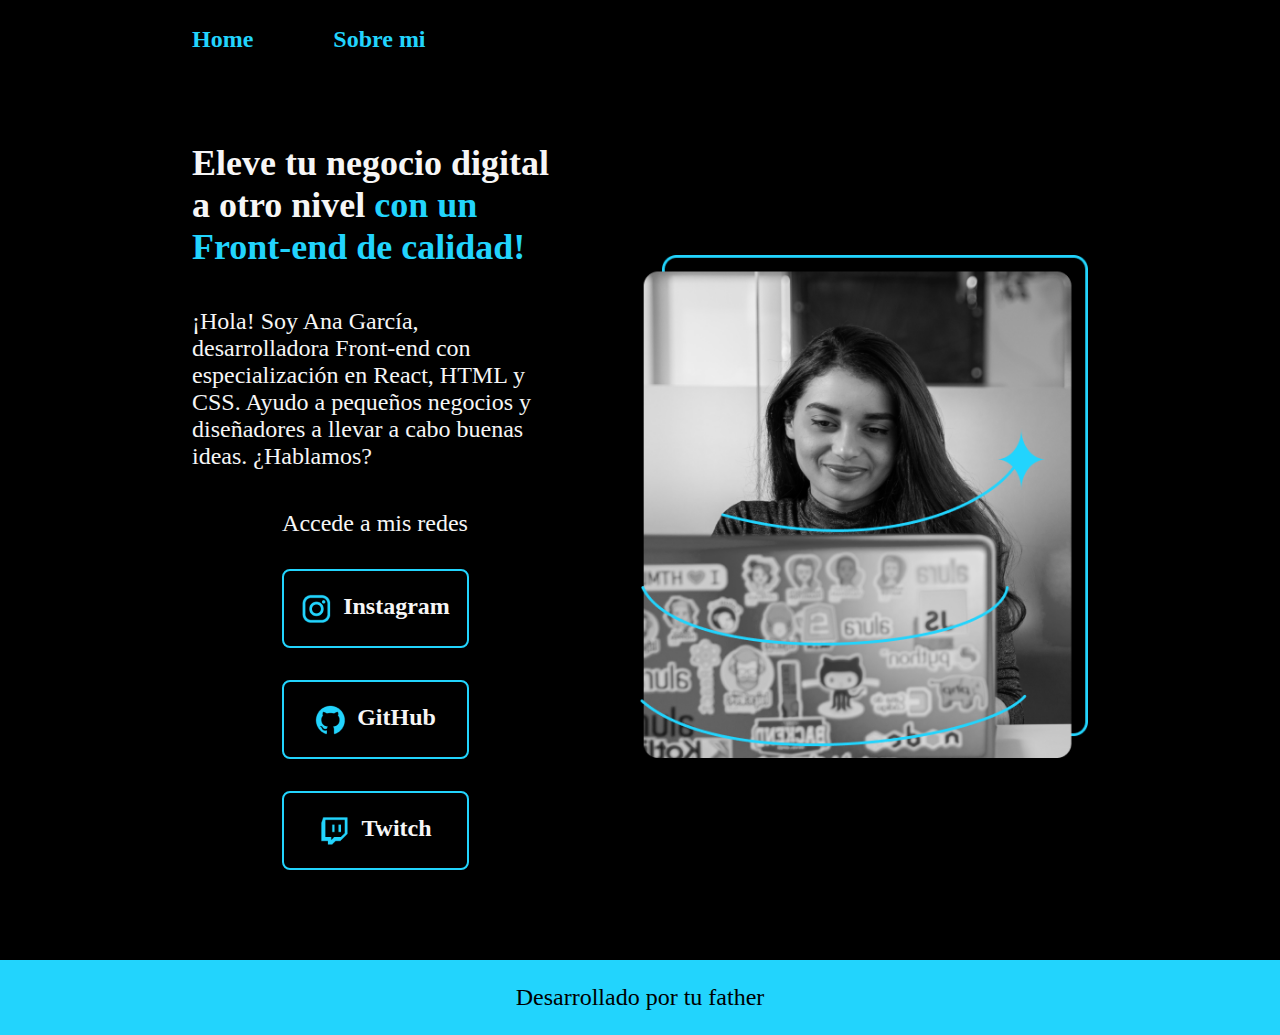
<file: index.html>
<!DOCTYPE html>
<html lang="es-mx">
<head>
    <meta charset="UTF-8"> 
    
    <meta name="viewport" content="width=device-width, initial-scale=1.0">
    <title>Portafolio</title>
    <link rel="stylesheet" href="./style/style.css">

</head>
<body>
    <header class ="header">
        <nav class="header__menu">
            <a class="header__menu__link"href="index.html">Home </a>
            <a class="header__menu__link"href="about.html"> Sobre mi</a>

        </nav>
    </header>
    <main class="presentacion">
        <section class="presentacion__contenido">
            <h1 class="presentacion__contenido__titulo">
                Eleve tu negocio digital a otro nivel 
                <strong class="titulo-destaque">con un Front-end de calidad!
                </strong></h1>
                <p class="presentacion__contenido__texto">¡Hola! Soy Ana García, desarrolladora Front-end con
                    especialización en React, HTML y CSS. Ayudo a pequeños
                    negocios y diseñadores a llevar a cabo buenas ideas.
                    ¿Hablamos?

                </p>
<!-- SOLO HAY UN h1 y un h2, etc  -->
                <div class="presentacion__enlaces">  
                    <h2 class="presentacion_enlaces_subtitulo">Accede a mis redes</h2><!-- Class es para poder distinguir entre una parte qeu movilizar en css y la que no  -->
                    <a class="presentacion__enlaces__link" href="https://instagram.com/">
                    
                        <img src="./assets/instagram.png"><!--para meter una imagen, que esta ya previamente en una carpeta 
                        se pone ./carpeta y se completa solo -->
                    Instagram</a>
                    <!-- ALT ES PARA PONER COMENTARIO A LA IMAGEN NO CARGADA  -->    
                    <a  class="presentacion__enlaces__link" href="https://github.com/">
                    <img src="./assets/github.png">
                    GitHub</a>
                    
                    <a class="presentacion__enlaces__link"href="https://www.twitch.tv/"> <img src="./assets/twitch.png">Twitch</a>

                </div>

            </section>
            <img class="presentacion__imagen"src="Imagem.png" alt="Foto de Ana García desarrolando un proyecto">
    </main>
    <footer class="footer">
        <p>Desarrollado por tu father</p>
    </footer>
</body>
</html>
</file>
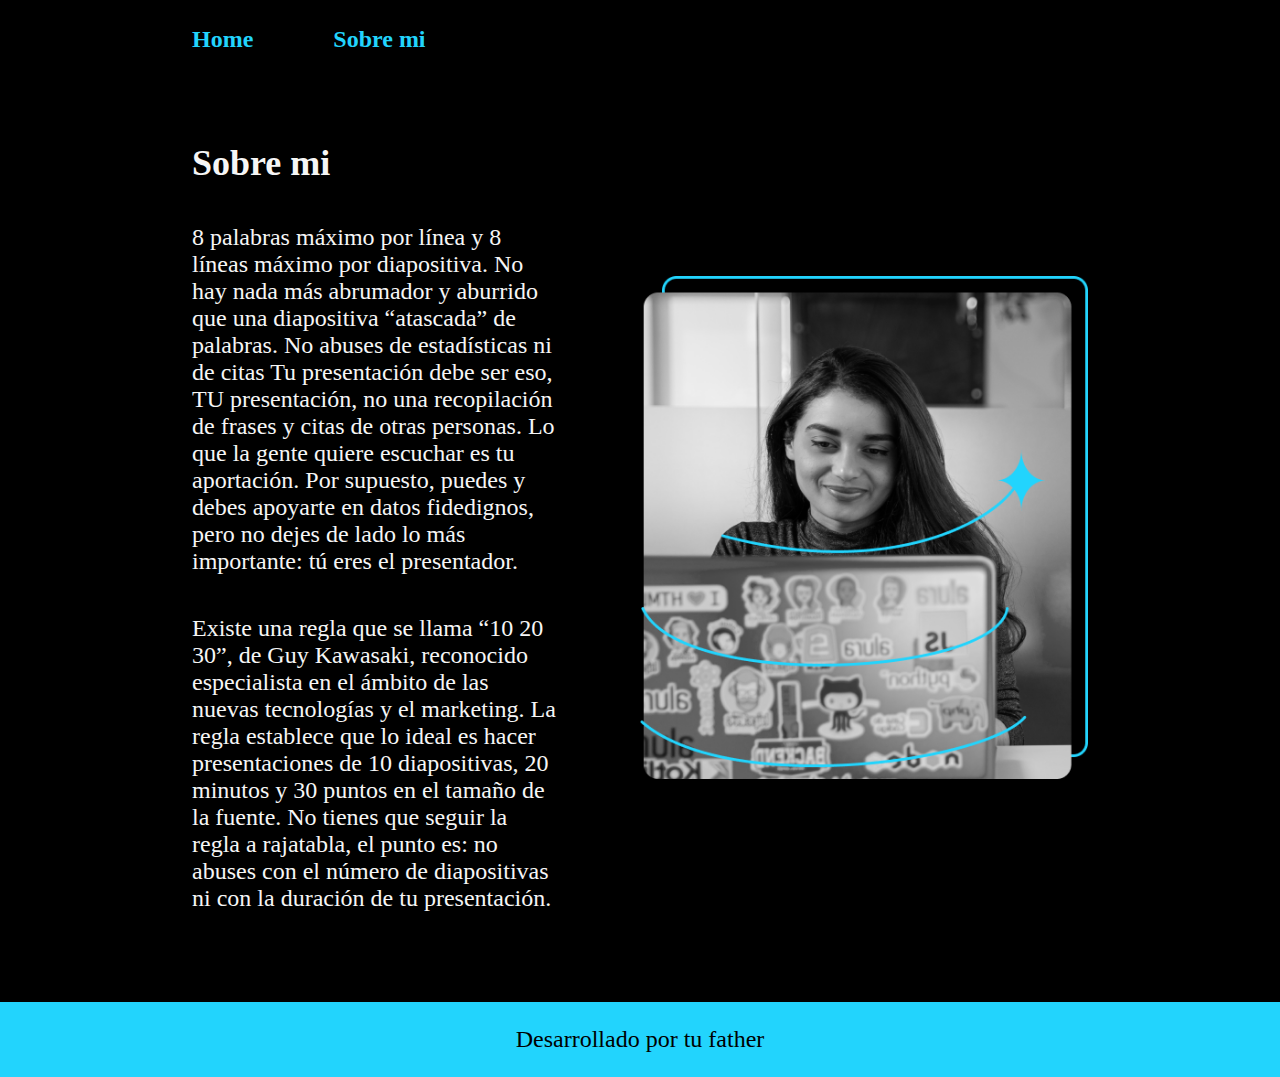
<file: about.html>
<!DOCTYPE html>
<html lang="es-mx">
<head>
    <meta charset="UTF-8">
    <meta name="viewport" content="width=device-width, initial-scale=1.0">
    <title>Sobre mi</title>
    <link rel="stylesheet" href="./style/style.css">
</head>
<body>
    <header class ="header">
        <nav class="header__menu">
            <a class="header__menu__link"href="index.html">Home </a>
            <a class="header__menu__link"href="about.html"> Sobre mi</a>

        </nav>
    </header>
    <main class="presentacion">
        <section class = "presentacion__contenido">
            <!-- se pone el mismo class de las del html pasado para que no se tenga que repetir la modificacion ya que tiene la msima decoracion-->
            <h1 class="presentacion__contenido__titulo">Sobre mi</h1>
            <p class="presentacion__contenido__texto">8 palabras máximo por línea y 8 líneas máximo por diapositiva. 
                No hay nada más abrumador y aburrido que una diapositiva “atascada” de palabras. No abuses de 
                estadísticas ni de citas Tu presentación debe ser eso, TU presentación, no una recopilación de frases y 
                citas de otras personas. Lo que la gente quiere escuchar es tu aportación. Por supuesto, puedes y debes
                 apoyarte en datos fidedignos, pero no dejes de lado lo más importante: tú eres el presentador.
                
                 </p>
            <p class="presentacion__contenido__texto">Existe una regla que se llama “10 20 30”, de Guy Kawasaki, reconocido especialista en el ámbito de las nuevas
                 tecnologías y el marketing. La regla establece que lo ideal es hacer presentaciones de 10 diapositivas, 20 minutos y 30
                  puntos en el tamaño de la fuente. No tienes que seguir la regla a rajatabla, el punto es: no abuses con 
                  el número de diapositivas ni con la duración de tu presentación.</p>
    </section>
    <img class="presentacion__imagen" src="Imagem.png" alt="Foto de Ana García desarrolando un proyecto">
    </main>
    <footer class="footer">
        <p>Desarrollado por tu father</p>
    </footer>
</body>
</html>
</file>
<file: style/style.css>
@import url('https://fonts.googleapis.com/css2?family=Krona+One&family=Monstserrat:ital,wght@0,100..900;1,100..900&display=swap');
:root{
    --color-hover:#000000;
    --fuente-monserrat:"Monserrat", sans serif;
    --fuente-kroma:"kroma", sans serif;
    --color-terceario:#22D4FD;
    --color-primario:#000000;
    --color-secundario:#f6f6f6;
    
    }
*{
    padding: 0;
    margin: 0;
/*se utilizan para eliminar el espacio 
interno y externo alrededor de un elemento,
 respectivamente.*/
}
body{
    background-color:var(--color-primario);
    color:var(--color-secundario);
    
    box-sizing: border-box;
}
.header{
padding: 2% 0% 0% 15%;

}
.header__menu{
display: flex;
gap: 80px


}

.header__menu__link{
   font-family: var(--fuente-monserrat);
   font-size: 1.5rem;
   font-weight: 600;
    color:var(--color-terceario);
    text-decoration: none;/*quitar decoracion tipo subrayado y eso*/
    
}
.presentacion{
    padding: 7% 15%;
    display: flex;
    align-items: center;
    justify-content: space-between;
    gap: 82px;/*crear un espacio entre objetos*/
}
.presentacion__contenido{
    width: 50%;
    display: flex;
    flex-direction: column;
    gap: 40px;
}
.presentacion__contenido__titulo{
    font-size:2.25rem;
    font-family: var(--fuente-kroma);
}
.titulo-destaque{
    color:var(--color-terceario); 
}
.presentacion__contenido__texto{
    font-family: var(--fuente-monserrat);
    font-size: 1.5rem;
}
.presentacion__enlaces{
    display: flex;/*convierte un contenedor en un contenedor 
    flexbox, lo que permite que sus elementos hijos se distribuyan 
    y alineen de manera flexible dentro del contenedor*/

justify-content: space-between; /* se utiliza dentro de un 
contenedor flexbox para distribuir el espacio entre los elementos
 flexibles a lo largo del eje principal del contenedor, con el primer y 
el último elemento alineados a los bordes del contenedor.*/

    flex-direction: column; /*Se utiliza para definir la dirección en la que los elementos 
                            flexibles se organizan dentro de un contenedor flexbox*/
    align-items: center ;
    gap: 32px;/*definir el espacio entre elementos en un contenedor
                 que usa un diseño de grid o flexbox.*/
}
.presentacion_enlaces_subtitulo{
    font-family: var(--fuente-kroma);
    font-size: 1.5rem;
    font-weight: 400;

}
.presentacion__enlaces__link{
    width: 50%;/*para definir el ancho de un elemento.*/
    text-align: center;/*linear el texto horizontalmente 
                        dentro de un elemento. En este caso, el valor center hace que el 
                        texto se alinee en el centro del elemento contenedor.*/
    
    padding: 21.5px 0;/*agregar espacio (relleno) dentro de un 
                        elemento, entre su contenido y su borde.*/

    border-radius: 8px;/*se utiliza para redondear las esquinas de un elemento*/
    font-family: var(--fuente-monserrat); /*tipo de letra previamente instanciada o llamada*/
    font-size: 1.5rem;/*tamaño de letra*/
    font-weight:600 ;/*es una propiedad de CSS que se usa para definir
                    el grosor o la "pesadez" de una fuente en 
                    un elemento de texto.*/
    text-decoration: none;
    color:var(--color-secundario);/*color de la letra*/
    border: 2px solid var(--color-terceario); /*generar un borde*/
    display: flex;
    justify-content: center;
    gap: 10px;
}
.presentacion__enlaces__link:hover{/*el hover permite que al pasarle el cursor ensima el texto se resalte*/
    background-color:var(--color-hover);

}
.presentacion__imagen{
    width: 50%;
}
.footer{
    background-color: var(--color-terceario);
    padding: 24px;
    color: var(--color-primario);
    text-align: center;
    font-family:var(--fuente-monserrat);
    font-size: 1.5rem;
    font-weight: 400;
}

@media (max-width:1200px ){/*aca se pone el limite (este metodo sirve para ponerlo para distintas pantallas*/

    /*LUEGO ACA SE PONE LO QUE SE PASARA CUANDO SOBREPASE EL LIMITE*/
.header{
    padding: 10%;
}
.header__menu{
    justify-content: center;
}
.presentacion{
    flex-direction: column-reverse;/*reversa lo que habiamos hecho creo que dfijo*/
    padding: 5% ;
}
.presentacion__contenido{
    width: auto;/*permite que el contenido se adapte al tamaño que tenemos siempre se adaptara al
      elemento que tengamos otra opcion para movil es ponerlo al width:100%*/
}
}
</file>
